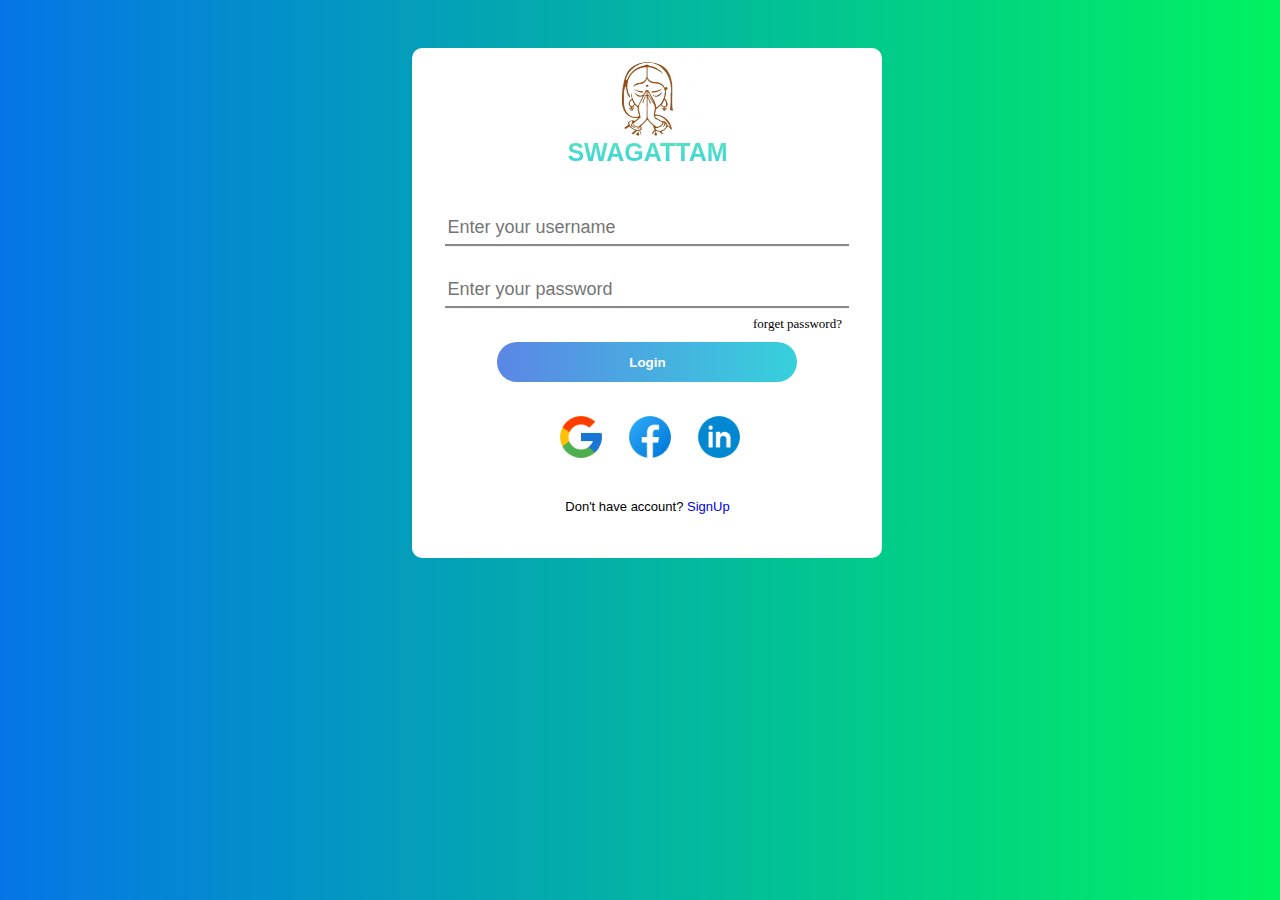
<file: index.html>
<!DOCTYPE html>
<html lang="en">
  <head>
    <meta charset="UTF-8" />
    <meta http-equiv="X-UA-Compatible" content="IE=edge" />
    <meta name="viewport" content="width=device-width, initial-scale=1.0" />
    <title>Login Page</title>
    <link rel="icon" type="image/x-icon" href="./namaste.jpg" />
    <!-- <script src="https://kit.fontawesome.com/yourcode.js" crossorigin="anonymous"></script> -->
    <link rel="stylesheet" href="index.css" />
  </head>
  <body>
    <div class="container">
      <div class="head">
        <img class="namaste-img" src="namaste.jpg" alt="Namaste logo" />
        <span class="heading">SWAGATTAM</span>
      </div>
      <div class="details">
        <form class="form">
          <!-- <label class="user" for="username">Username</label> <br /> -->
          <input
            class="box1"
            type="email"
            name="username"
            id="username"
            placeholder="Enter your username"
            required
          />
          <br />
          <!-- <label class="pass" for="password">Password</label> <br /> -->
          <input
            class="box2"
            type="password"
            name="password"
            id="password"
            placeholder="Enter your password"
            required
            minlength="8"
            maxlength="8"
          />
          <br />
          <span id="forget">forget password?</span>
          <div class="login-button">
            <button type="submit">Login</button>
          </div>
        </form>
      </div>

      <div class="icon-signup">
        <div>
          <img class="icons" src="google.png" alt="Google logo" />
          <img class="icons" src="facebook.png" alt="Facebook logo" />
          <img class="icons" src="linkedin.png" alt="Linkedin logo" />
        </div>
      </div>
      <span id="signup-line">
        <p>Don't have account? <a href="signup.html">SignUp</a></p>
      </span>
      
    </div>
  </body>
</html>
</file>
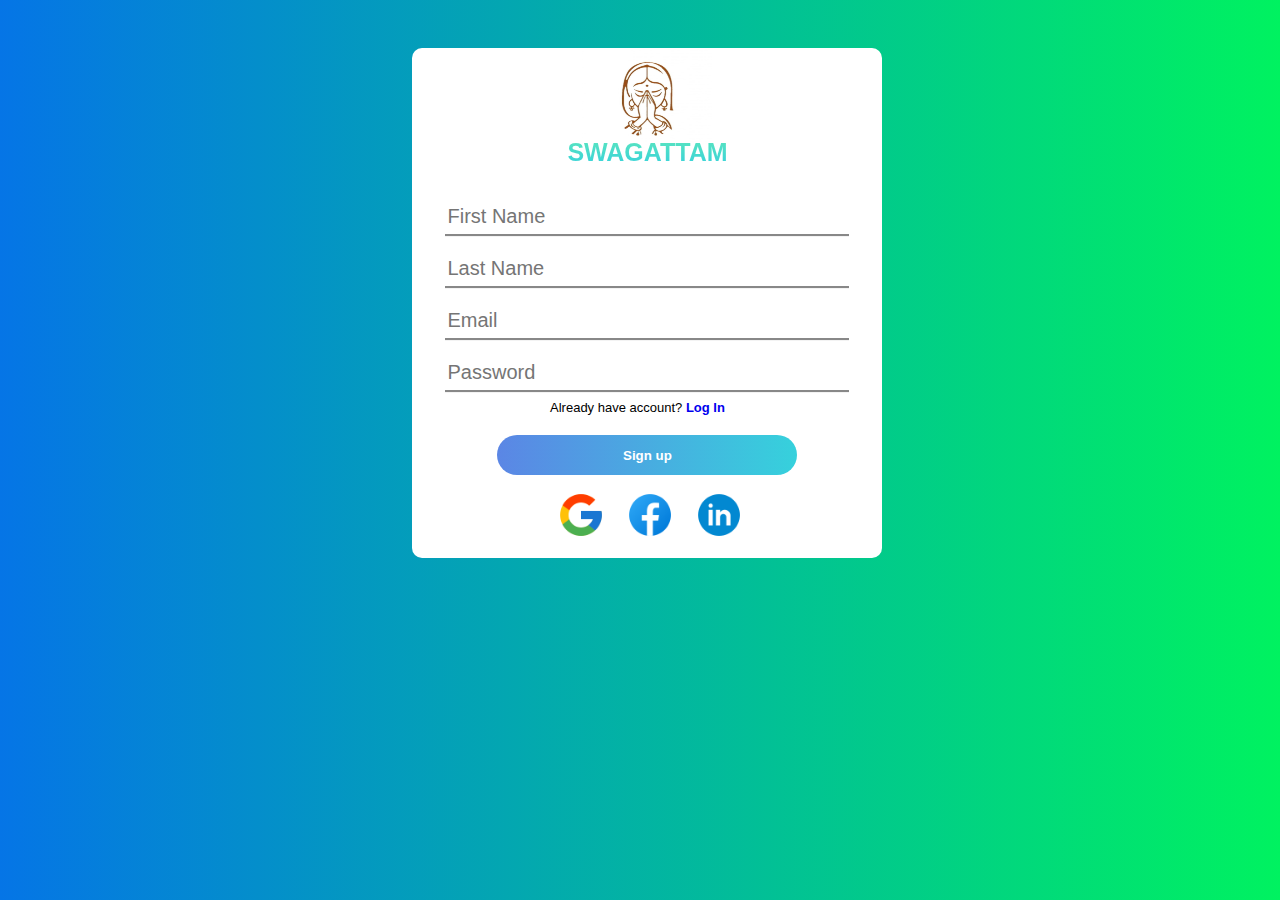
<file: signup.html>
<!DOCTYPE html>
<html lang="en">
  <head>
    <meta charset="UTF-8" />
    <meta http-equiv="X-UA-Compatible" content="IE=edge" />
    <meta name="viewport" content="width=device-width, initial-scale=1.0" />
    <title>SignUp Page</title>
    <link rel="icon" type="image/x-icon" href="./namaste.jpg" />
    <link rel="stylesheet" href="signup.css" />
  </head>
  <body>
    <div class="container">
      <div class="head">
        <img class="namaste-img" src="namaste.jpg" alt="Namaste logo" />
        <span class="heading">SWAGATTAM</span>
      </div>
      <div class="details">
        <form class="form">
          <!-- <label class="firstname" for="username">First Name</label> <br /> -->
          <input
            class="box1"
            type="text"
            name="username"
            id="username"
            placeholder="First Name"
            required
          />
          <br />
          <!-- <label class="lastname" for="username">Last Name</label> <br /> -->
          <input
            class="box2"
            type="text"
            name="username"
            id="username"
            placeholder="Last Name"
          />
          <br />
          <!-- <label class="email" for="username">Email</label> <br /> -->
          <input
            class="box3"
            type="email"
            name="username"
            id="username"
            placeholder="Email"
            required
          />
          <br />
          <!-- <label class="pass" for="password">Password</label> <br /> -->
          <input
            class="box4"
            type="password"
            name="password"
            id="password"
            placeholder="Password"
            required
            minlength="8"
            maxlength="8"
          />
          <br />
          <span id="forget"
            >Already have account?
            <strong><a href="index.html">Log In</a></strong></span
          >
          <div class="login-button">
            <button>Sign up</button>
          </div>
        </form>
      </div>
      <div class="icon-signup">
        <div>
          <img class="icons" src="google.png" alt="Google logo" />
          <img class="icons" src="facebook.png" alt="Facebook logo" />
          <img class="icons" src="linkedin.png" alt="Linkedin logo" />
        </div>
      </div>
    </div>
  </body>
</html>
</file>
<file: index.css>
body{
    background: #00F260;  /* fallback for old browsers */
    background: -webkit-linear-gradient(to right, #0575E6, #00F260);  /* Chrome 10-25, Safari 5.1-6 */
    background: linear-gradient(to right, #0575E6, #00F260); /* W3C, IE 10+/ Edge, Firefox 16+, Chrome 26+, Opera 12+, Safari 7+ */
}
.container{
    display: flex;
    flex-direction: column;
    /* background-color: aqua; */
    height: 510px;
    width: 470px;
    position: relative;
    top: 40px;
    left: 32%;
    /* align-items: center; */
    background-color: white;
    border-radius: 10px;
}
.heading{
    font-weight:bold;
    font-size: 25px;
    /* background-color: beige; */
    margin-top: 30px;
    margin-bottom: 15px;
    font-family: Verdana, Geneva, Tahoma, sans-serif;
    display: flex;
    flex-direction: column;
    align-items: center;
    position: relative;
    bottom: 40px;
    
    background: -webkit-linear-gradient(#5be5be, #36D1DC);
  -webkit-background-clip: text;
  -webkit-text-fill-color: transparent;
    
}
.form{
    display: flex;
    flex-direction: column;
    align-items: center;
}
.box1{
    position: relative;
    bottom: 10px;
    height: 30px;
    width: 400px;
    position: relative;
    border-top-style: hidden;
    border-left-style: hidden;
    border-right-style: hidden;
    box-shadow: 0px 0.1px #888888;
    border-color: #888888;
    /* for removing permanently border from input field */
    outline: none; 
}

.box2{
    position: relative;
    bottom: 0px;
    height: 30px;
    width: 400px;
    position: relative;
    border-top-style: hidden;
    border-left-style: hidden;
    border-right-style: hidden;
    box-shadow: 0px 0.1px #888888;
    border-color: #888888;
    outline: none;
}
#forget{
    /* background-color: antiquewhite; */
    position: relative;
    bottom: 10px;
    left: 150px;
    font-size: small;
    text-align: right;
}
.login-button{
    display: flex;
    flex-direction: column;
    align-items: center;
    position: relative;
    bottom: 0px;
}
button{
    height: 40px;
    width: 300px;
    
    background: #36D1DC;  /* fallback for old browsers */
    background: -webkit-linear-gradient(to right, #5B86E5, #36D1DC);  /* Chrome 10-25, Safari 5.1-6 */
    background: linear-gradient(to right, #5B86E5, #36D1DC); /* W3C, IE 10+/ Edge, Firefox 16+, Chrome 26+, Opera 12+, Safari 7+ */
    border: none;
    border-radius: 20px;
    color: white;
    font-weight: bold;
}
#signup-line{
    display: flex;
    flex-direction: column;
    align-items: center;
    position: relative;
    top: 50px;
    font-size: 13px;
    font-family: Verdana, Geneva, Tahoma, sans-serif;
}
#signup-line a{
    text-decoration: none;
}
.head{
    display: flex;
    flex-direction: column;
    align-items: center;
}
.namaste-img{
    height: 100px;
    width: 130px;
    position: relative;
    top: 0px;
}
::placeholder{
    font-size: 18px;
    font-family: 'Lucida Sans', 'Lucida Sans Regular', 'Lucida Grande', 'Lucida Sans Unicode', Geneva, Verdana, sans-serif;
}
.icon-signup{
    display: flex;
    flex-direction: column;
    align-items: center;
    position: relative;
    top: 30px;
}
.icons{
    height: 50px;
    margin: 0px 5px 0px 10px;
}
</file>
<file: signup.css>
body{
    background: #00F260;  /* fallback for old browsers */
    background: -webkit-linear-gradient(to right, #0575E6, #00F260);  /* Chrome 10-25, Safari 5.1-6 */
    background: linear-gradient(to right, #0575E6, #00F260); /* W3C, IE 10+/ Edge, Firefox 16+, Chrome 26+, Opera 12+, Safari 7+ */
}
.container{
    display: flex;
    flex-direction: column;
    /* background-color: aqua; */
    height: 510px;
    width: 470px;
    position: relative;
    top: 40px;
    left: 32%;
    /* align-items: center; */
    background-color: white;
    border-radius: 10px;
}
.heading{
    font-weight:bold;
    font-size: 25px;
    /* background-color: beige; */
    margin-top: 30px;
    margin-bottom: 15px;
    font-family: Verdana, Geneva, Tahoma, sans-serif;
    display: flex;
    flex-direction: column;
    align-items: center;
    position: relative;
    bottom: 40px;
    
    background: -webkit-linear-gradient(#5be5be, #36D1DC);
  -webkit-background-clip: text;
  -webkit-text-fill-color: transparent;
    
}
.form{
    display: flex;
    flex-direction: column;
    align-items: center;
}

.box1{
    position: relative;
    bottom: 20px;
    height: 30px;
    width: 400px;
    position: relative;
    border-top-style: hidden;
    border-left-style: hidden;
    border-right-style: hidden;
    box-shadow: 0px 0.1px #888888;
    border-color: #888888;
    /* for removing permanently border from input field */
    outline: none; 
}

.box2{
    position: relative;
    bottom: 20px;
    height: 30px;
    width: 400px;
    position: relative;
    border-top-style: hidden;
    border-left-style: hidden;
    border-right-style: hidden;
    box-shadow: 0px 0.1px #888888;
    border-color: #888888;
    outline: none;
}
.box3{
    position: relative;
    bottom: 20px;
    height: 30px;
    width: 400px;
    position: relative;
    border-top-style: hidden;
    border-left-style: hidden;
    border-right-style: hidden;
    box-shadow: 0px 0.1px #888888;
    border-color: #888888;
    outline: none;
}
.box4{
    position: relative;
    bottom: 20px;
    height: 30px;
    width: 400px;
    position: relative;
    border-top-style: hidden;
    border-left-style: hidden;
    border-right-style: hidden;
    box-shadow: 0px 0.1px #888888;
    border-color: #888888;
    outline: none;
}
#forget{
    /* background-color: antiquewhite; */
    position: relative;
    bottom: 30px;
    right: 10px;
    font-size: small;
    text-align: right;
    font-family: Verdana, Geneva, Tahoma, sans-serif;
}
#forget a{
    text-decoration: none;
}
.login-button{
    display: flex;
    flex-direction: column;
    align-items: center;
    position: relative;
}
button{
    height: 40px;
    width: 300px;
    
    background: #36D1DC;  /* fallback for old browsers */
    background: -webkit-linear-gradient(to right, #5B86E5, #36D1DC);  /* Chrome 10-25, Safari 5.1-6 */
    background: linear-gradient(to right, #5B86E5, #36D1DC); /* W3C, IE 10+/ Edge, Firefox 16+, Chrome 26+, Opera 12+, Safari 7+ */
    border: none;
    border-radius: 20px;
    color: white;
    font-weight: bold;
    position: relative;
    bottom: 10px;
}
.head{
    display: flex;
    flex-direction: column;
    align-items: center;
}
.namaste-img{
    height: 100px;
    width: 130px;
    position: relative;
    top: 0px;
}
::placeholder{
    font-size: 20px;
    font-family: 'Lucida Sans', 'Lucida Sans Regular', 'Lucida Grande', 'Lucida Sans Unicode', Geneva, Verdana, sans-serif;
}
.icon-signup{
    display: flex;
    flex-direction: column;
    align-items: center;
    position: relative;
    top: 5px;
}
.icons{
    height: 50px;
    margin: 0px 5px 0px 10px;
}
</file>
